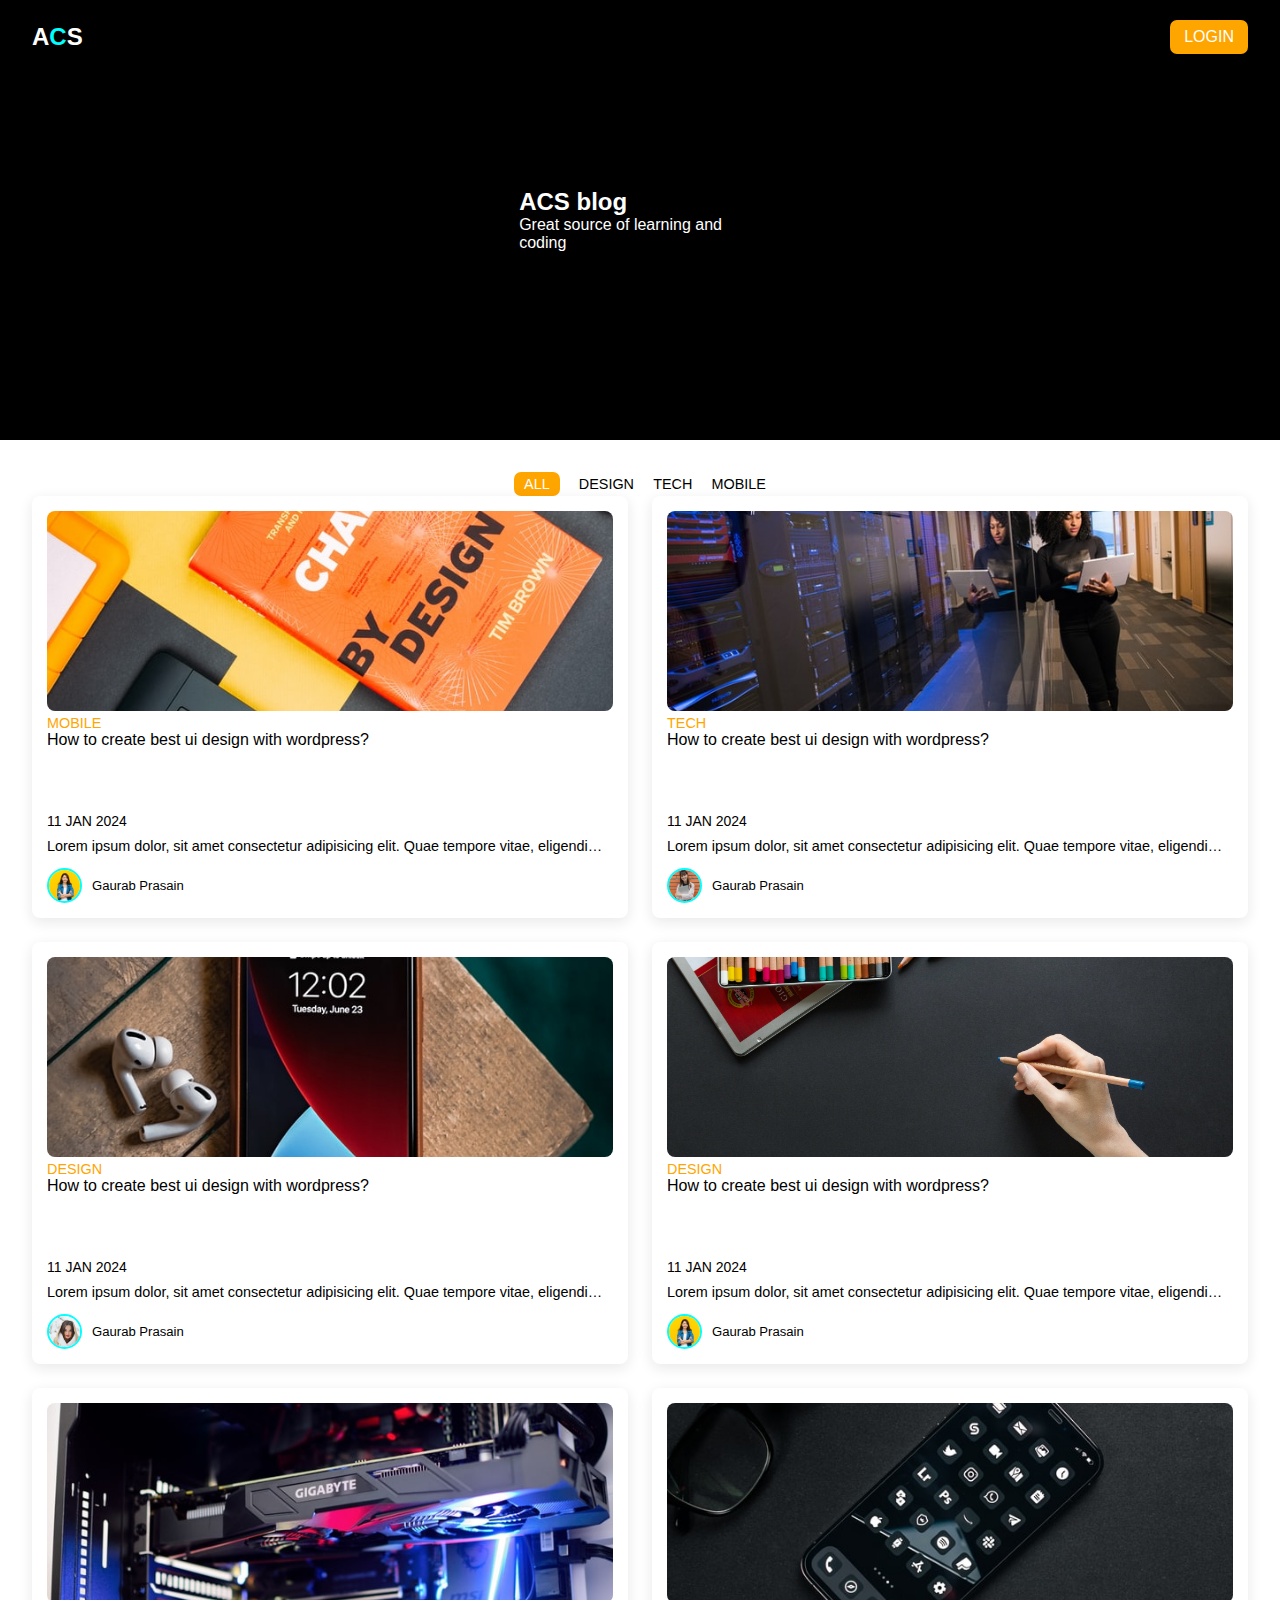
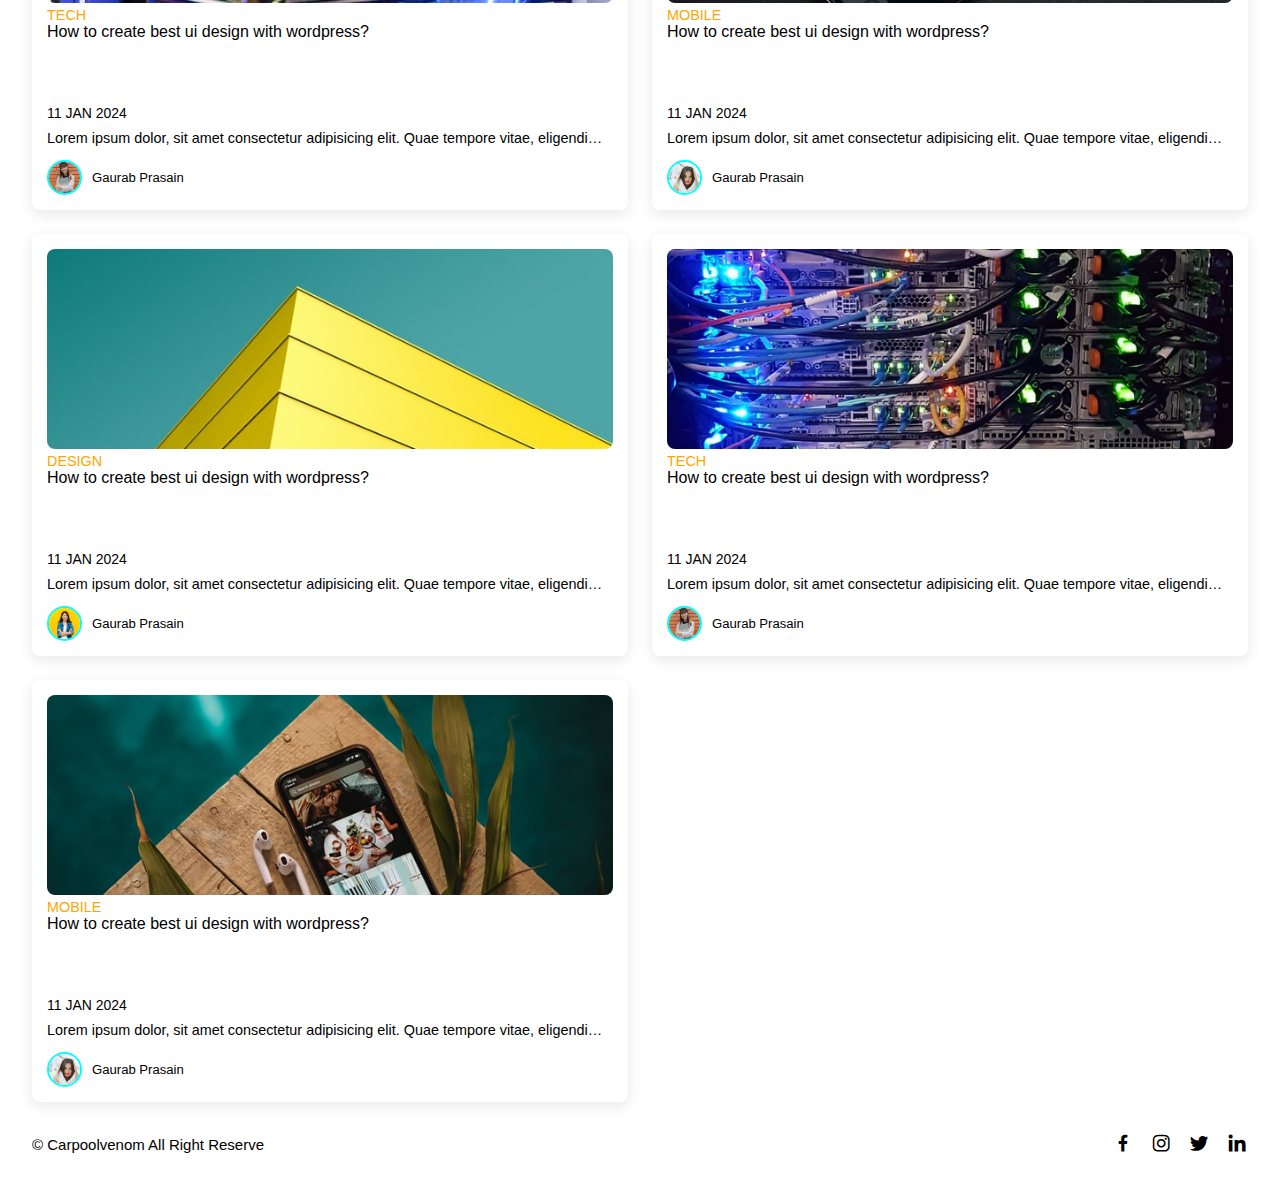
<file: index.html>
<!DOCTYPE html>
<html lang="en">
<head>
    <meta charset="UTF-8">
    <meta name="viewport" content="width=device-width, initial-scale=1.0">
    <title>ACS Blog Website</title>
    <!--link to css-->
    <link rel="stylesheet" href="style.css">
    <!--BOx icons-->
    <link  href="https://unpkg.com/boxicons@2.1.1/css/boxicons.min.css" rel="stylesheet">
</head>
<body>
    <!--link to js-->
    
    <header>
        <div class="nav container">
            <!--logo-->
            
            <a href="#" class="logo">A<span>C</span>S</a>
            
            <a href="#" class="login">Login</a>
        </div>
    </header>
    
    <section class="home" id="home">
        <div class="home-text container">
            <h2 class="home-title">ACS blog</h2>
            <span class="home-subtitle">Great source of learning and coding</span>
        </div>
    </section>
    
    <!--post filters-->
    
    <div class="post-filter container">
        <span class="filter-item active-filter" data-filter="all">All</span>
        <span class="filter-item" data-filter="design">Design</span>
        <span class="filter-item" data-filter="tech">Tech</span>
        <span class="filter-item" data-filter="mobile">Mobile</span>
    </div>
    <!-- post -->
    <section class="post container">
        <!-- post box -->
        <div class="post-box mobile">
            <img src="img/post-1.jpg" alt="" class="post-img">
            <h2 class="category">Mobile</h2>
            <a href="post-page html" class="post-img">
                How to create best ui design with wordpress?
            </a>
            <span class="post-date">11 jan 2024</span>
            <p class="post-decription">Lorem ipsum dolor, sit amet consectetur adipisicing elit. Quae tempore vitae, eligendi blanditiis voluptatibus nulla modi dignissimos facilis soluta quo.</p>
            <!-- profile -->
            <div class="profile">
                <img src="img/profile-1.jpg" alt="" class="profile-img">
                <span class="profile-name">Gaurab Prasain</span>
            </div>
        </div>
        <div class="post-box tech">
            <img src="img/post-2.jpg" alt="" class="post-img">
            <h2 class="category">Tech</h2>
            <a href="post-page html" class="post-img">
                How to create best ui design with wordpress?
            </a>
            <span class="post-date">11 jan 2024</span>
            <p class="post-decription">Lorem ipsum dolor, sit amet consectetur adipisicing elit. Quae tempore vitae, eligendi blanditiis voluptatibus nulla modi dignissimos facilis soluta quo.</p>
            <!-- profile -->
            <div class="profile">
                <img src="img/profile-2.jpg" alt="" class="profile-img">
                <span class="profile-name">Gaurab Prasain</span>
            </div>
        </div>
    </div>
    <div class="post-box design">
        <img src="img/post-3.jpg" alt="" class="post-img">
        <h2 class="category">Design</h2>
        <a href="post-page html" class="post-img">
            How to create best ui design with wordpress?
        </a>
        <span class="post-date">11 jan 2024</span>
        <p class="post-decription">Lorem ipsum dolor, sit amet consectetur adipisicing elit. Quae tempore vitae, eligendi blanditiis voluptatibus nulla modi dignissimos facilis soluta quo.</p>
        <!-- profile -->
        <div class="profile">
            <img src="img/profile-3.jpg" alt="" class="profile-img">
            <span class="profile-name">Gaurab Prasain</span>
        </div>
    </div>
    <div class="post-box design">
        <img src="img/post-4.jpg" alt="" class="post-img">
        <h2 class="category">Design</h2>
        <a href="post-page html" class="post-img">
            How to create best ui design with wordpress?
        </a>
        <span class="post-date">11 jan 2024</span>
        <p class="post-decription">Lorem ipsum dolor, sit amet consectetur adipisicing elit. Quae tempore vitae, eligendi blanditiis voluptatibus nulla modi dignissimos facilis soluta quo.</p>
        <!-- profile -->
        <div class="profile">
            <img src="img/profile-1.jpg" alt="" class="profile-img">
            <span class="profile-name">Gaurab Prasain</span>
        </div>
    </div>
    <div class="post-box tech">
        <img src="img/post-5.jpg" alt="" class="post-img">
        <h2 class="category">Tech</h2>
        <a href="post-page html" class="post-img">
            How to create best ui design with wordpress?
        </a>
        <span class="post-date">11 jan 2024</span>
        <p class="post-decription">Lorem ipsum dolor, sit amet consectetur adipisicing elit. Quae tempore vitae, eligendi blanditiis voluptatibus nulla modi dignissimos facilis soluta quo.</p>
        <!-- profile -->
        <div class="profile">
            <img src="img/profile-2.jpg" alt="" class="profile-img">
            <span class="profile-name">Gaurab Prasain</span>
        </div>
    </div>
    <div class="post-box mobile">
        <img src="img/post-6.jpg" alt="" class="post-img">
        <h2 class="category">Mobile</h2>
        <a href="post-page html" class="post-img">
            How to create best ui design with wordpress?
        </a>
        <span class="post-date">11 jan 2024</span>
        <p class="post-decription">Lorem ipsum dolor, sit amet consectetur adipisicing elit. Quae tempore vitae, eligendi blanditiis voluptatibus nulla modi dignissimos facilis soluta quo.</p>
        <!-- profile -->
        <div class="profile">
            <img src="img/profile-3.jpg" alt="" class="profile-img">
            <span class="profile-name">Gaurab Prasain</span>
        </div>
    </div>
    <div class="post-box design">
        <img src="img/post-7.jpg" alt="" class="post-img">
        <h2 class="category">Design</h2>
        <a href="post-page html" class="post-img">
            How to create best ui design with wordpress?
        </a>
        <span class="post-date">11 jan 2024</span>
        <p class="post-decription">Lorem ipsum dolor, sit amet consectetur adipisicing elit. Quae tempore vitae, eligendi blanditiis voluptatibus nulla modi dignissimos facilis soluta quo.</p>
        <!-- profile -->
        <div class="profile">
            <img src="img/profile-1.jpg" alt="" class="profile-img">
            <span class="profile-name">Gaurab Prasain</span>
        </div>
    </div>
    <div class="post-box tech">
        <img src="img/post-8.jpg" alt="" class="post-img">
        <h2 class="category">Tech</h2>
        <a href="post-page html" class="post-img">
            How to create best ui design with wordpress?
        </a>
        <span class="post-date">11 jan 2024</span>
        <p class="post-decription">Lorem ipsum dolor, sit amet consectetur adipisicing elit. Quae tempore vitae, eligendi blanditiis voluptatibus nulla modi dignissimos facilis soluta quo.</p>
        <!-- profile -->
        <div class="profile">
            <img src="img/profile-2.jpg" alt="" class="profile-img">
            <span class="profile-name">Gaurab Prasain</span>
        </div>
    </div>
    <div class="post-box mobile">
        <img src="img/post-9.jpg" alt="" class="post-img">
        <h2 class="category">Mobile</h2>
        <a href="post-page html" class="post-img">
            How to create best ui design with wordpress?
        </a>
        <span class="post-date">11 jan 2024</span>
        <p class="post-decription">Lorem ipsum dolor, sit amet consectetur adipisicing elit. Quae tempore vitae, eligendi blanditiis voluptatibus nulla modi dignissimos facilis soluta quo.</p>
        <!-- profile -->
        <div class="profile">
            <img src="img/profile-3.jpg" alt="" class="profile-img">
            <span class="profile-name">Gaurab Prasain</span>
        </div>
    </div>
</section>
 <!--footer container-->
 <div class="footer container">
    <p>&#169; Carpoolvenom All Right Reserve</p>
    <div class="social">
        <a href="#"><i class="bx bxl-facebook"></i></a>
        <a href="#"><i class="bx bxl-instagram"></i></a>
        <a href="#"><i class="bx bxl-twitter"></i></a>
        <a href="#"><i class="bx bxl-linkedin"></i></a>
    </div>
 </div>






<!--jquery link-->
<script
  src="https://code.jquery.com/jquery-3.7.1.js"
  integrity="sha256-eKhayi8LEQwp4NKxN+CfCh+3qOVUtJn3QNZ0TciWLP4="
  crossorigin="anonymous"></script>



<!--link to js-->
    <script src="main.js"></script>
</body>
</html>
</file>
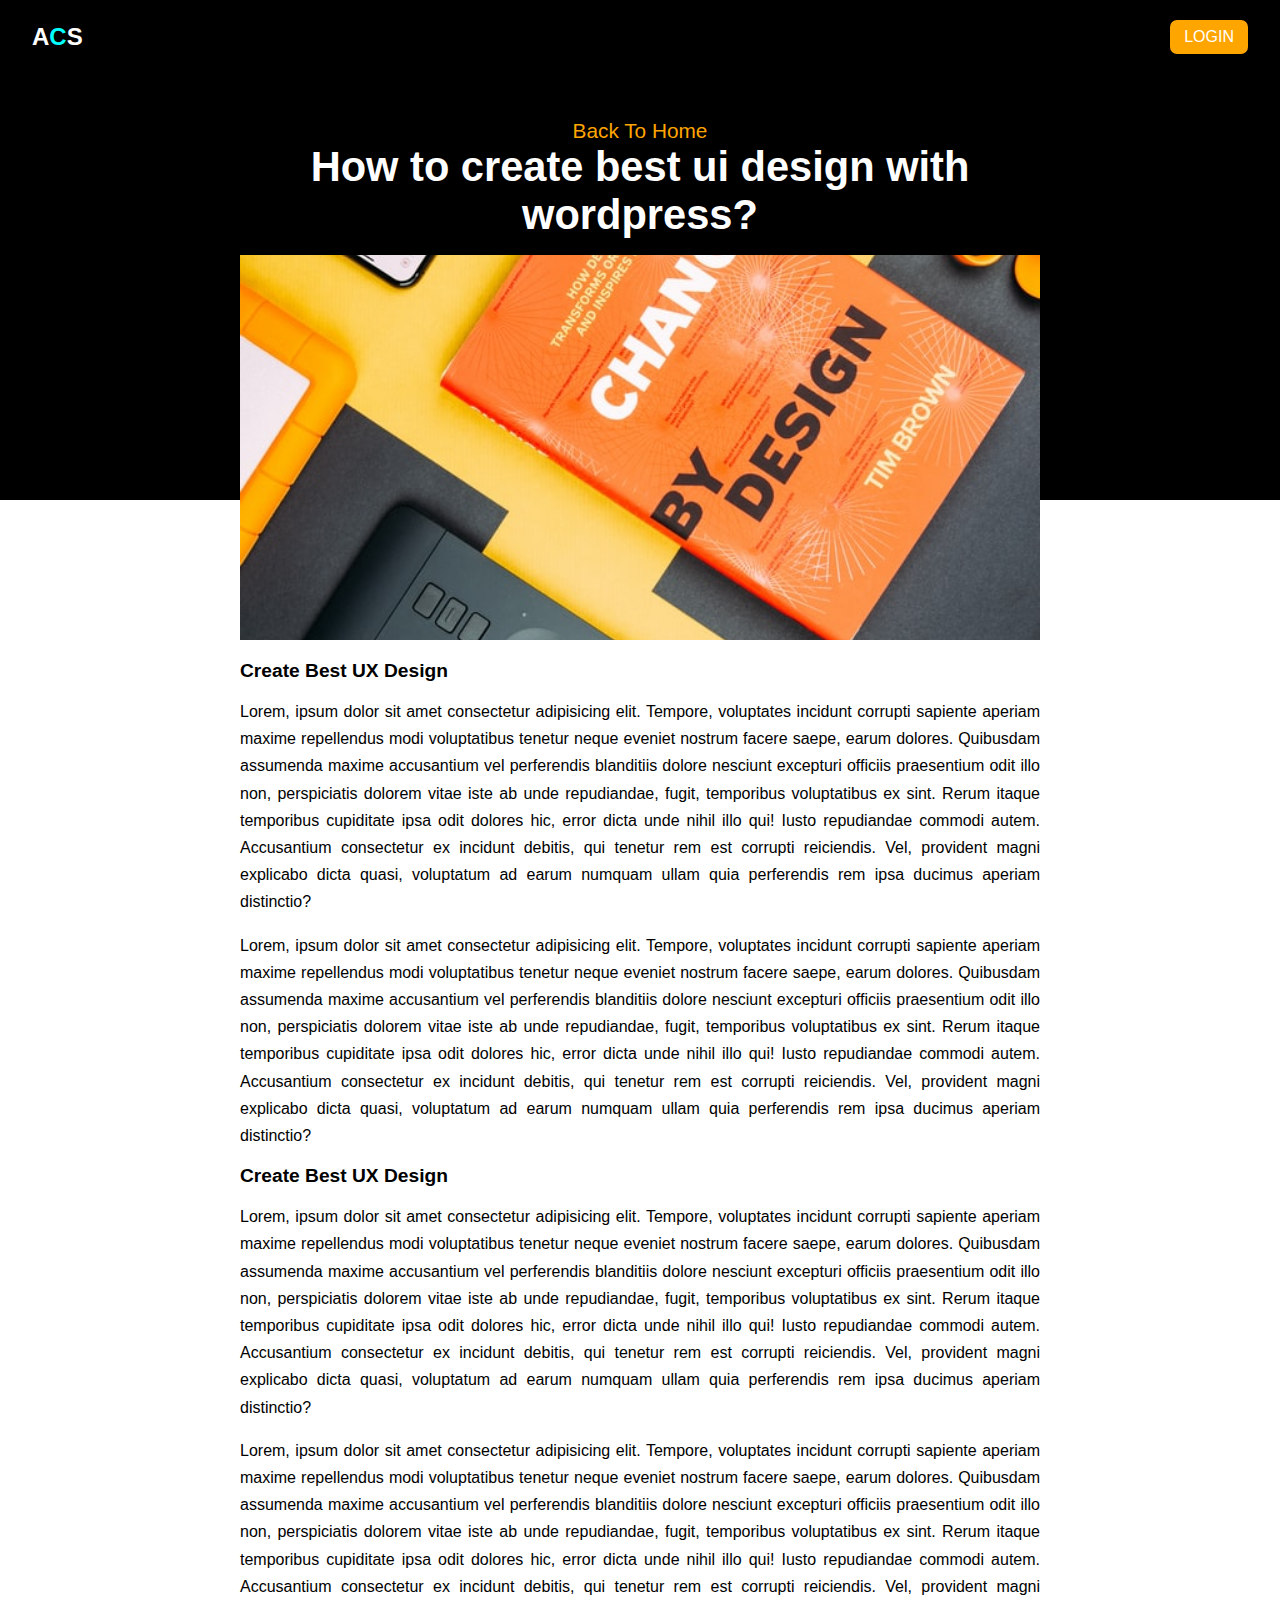
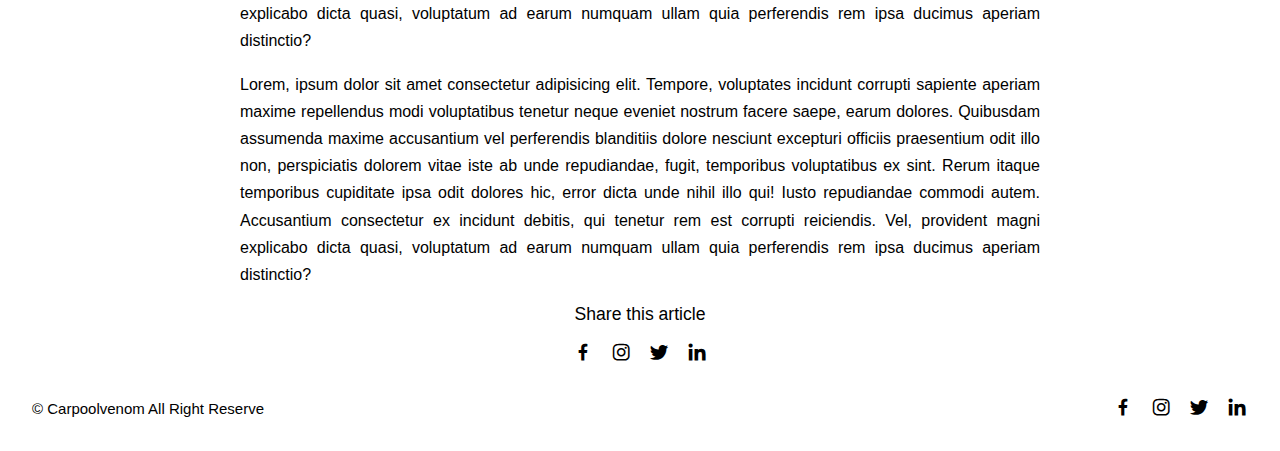
<file: post-page.html>
<!DOCTYPE html>
<html lang="en">
<head>
    <meta charset="UTF-8">
    <meta name="viewport" content="width=device-width, initial-scale=1.0">
    <title>Post Page</title>
    <!--link to css-->
    <link rel="stylesheet" href="style.css">
    <!--BOx icons-->
    <link  href="https://unpkg.com/boxicons@2.1.1/css/boxicons.min.css" rel="stylesheet">
</head>
<body>
    <!--link to js-->
    
    <header>
        <div class="nav container">
            <!--logo-->
            
            <a href="index.html" class="logo">A<span>C</span>S</a>
            
            <a href="#" class="login">Login</a>
        </div>
    </header>
    <!--post content-->
    <section class="post-header">
        <div class="header-content post-container">
            <!--back to home-->
            <a href="index.html" class="back-home">Back To Home</a>
            <!--title-->
            <h1 class="header-title">How to create best ui design with wordpress?</h1>
            <!--post image-->
            <img src="img/post-1.jpg" alt="" class="header-img">
        </div>
    </section>
    

 
    <!-- post -->
    <section class="post-content post-container">
        <h2 class="sub-heading">Create Best UX Design</h2>
        <p class="post-text">Lorem, ipsum dolor sit amet consectetur adipisicing elit. Tempore, voluptates incidunt corrupti sapiente aperiam maxime repellendus modi voluptatibus tenetur neque eveniet nostrum facere saepe, earum dolores. Quibusdam assumenda maxime accusantium vel perferendis blanditiis dolore nesciunt excepturi officiis praesentium odit illo non, perspiciatis dolorem vitae iste ab unde repudiandae, fugit, temporibus voluptatibus ex sint. Rerum itaque temporibus cupiditate ipsa odit dolores hic, error dicta unde nihil illo qui! Iusto repudiandae commodi autem. Accusantium consectetur ex incidunt debitis, qui tenetur rem est corrupti reiciendis. Vel, provident magni explicabo dicta quasi, voluptatum ad earum numquam ullam quia perferendis rem ipsa ducimus aperiam distinctio?</p>
        <p class="post-text">Lorem, ipsum dolor sit amet consectetur adipisicing elit. Tempore, voluptates incidunt corrupti sapiente aperiam maxime repellendus modi voluptatibus tenetur neque eveniet nostrum facere saepe, earum dolores. Quibusdam assumenda maxime accusantium vel perferendis blanditiis dolore nesciunt excepturi officiis praesentium odit illo non, perspiciatis dolorem vitae iste ab unde repudiandae, fugit, temporibus voluptatibus ex sint. Rerum itaque temporibus cupiditate ipsa odit dolores hic, error dicta unde nihil illo qui! Iusto repudiandae commodi autem. Accusantium consectetur ex incidunt debitis, qui tenetur rem est corrupti reiciendis. Vel, provident magni explicabo dicta quasi, voluptatum ad earum numquam ullam quia perferendis rem ipsa ducimus aperiam distinctio?</p>
        <h2 class="sub-heading">Create Best UX Design</h2>
        <p class="post-text">Lorem, ipsum dolor sit amet consectetur adipisicing elit. Tempore, voluptates incidunt corrupti sapiente aperiam maxime repellendus modi voluptatibus tenetur neque eveniet nostrum facere saepe, earum dolores. Quibusdam assumenda maxime accusantium vel perferendis blanditiis dolore nesciunt excepturi officiis praesentium odit illo non, perspiciatis dolorem vitae iste ab unde repudiandae, fugit, temporibus voluptatibus ex sint. Rerum itaque temporibus cupiditate ipsa odit dolores hic, error dicta unde nihil illo qui! Iusto repudiandae commodi autem. Accusantium consectetur ex incidunt debitis, qui tenetur rem est corrupti reiciendis. Vel, provident magni explicabo dicta quasi, voluptatum ad earum numquam ullam quia perferendis rem ipsa ducimus aperiam distinctio?</p>
        <p class="post-text">Lorem, ipsum dolor sit amet consectetur adipisicing elit. Tempore, voluptates incidunt corrupti sapiente aperiam maxime repellendus modi voluptatibus tenetur neque eveniet nostrum facere saepe, earum dolores. Quibusdam assumenda maxime accusantium vel perferendis blanditiis dolore nesciunt excepturi officiis praesentium odit illo non, perspiciatis dolorem vitae iste ab unde repudiandae, fugit, temporibus voluptatibus ex sint. Rerum itaque temporibus cupiditate ipsa odit dolores hic, error dicta unde nihil illo qui! Iusto repudiandae commodi autem. Accusantium consectetur ex incidunt debitis, qui tenetur rem est corrupti reiciendis. Vel, provident magni explicabo dicta quasi, voluptatum ad earum numquam ullam quia perferendis rem ipsa ducimus aperiam distinctio?</p>
        <p class="post-text">Lorem, ipsum dolor sit amet consectetur adipisicing elit. Tempore, voluptates incidunt corrupti sapiente aperiam maxime repellendus modi voluptatibus tenetur neque eveniet nostrum facere saepe, earum dolores. Quibusdam assumenda maxime accusantium vel perferendis blanditiis dolore nesciunt excepturi officiis praesentium odit illo non, perspiciatis dolorem vitae iste ab unde repudiandae, fugit, temporibus voluptatibus ex sint. Rerum itaque temporibus cupiditate ipsa odit dolores hic, error dicta unde nihil illo qui! Iusto repudiandae commodi autem. Accusantium consectetur ex incidunt debitis, qui tenetur rem est corrupti reiciendis. Vel, provident magni explicabo dicta quasi, voluptatum ad earum numquam ullam quia perferendis rem ipsa ducimus aperiam distinctio?</p>
    </section>

<!--share-->
<div class="share post-container">
    <span class="share-title">Share this article</span>
    <div class="social">
        <a href="#"><i class="bx bxl-facebook"></i></a>
        <a href="#"><i class="bx bxl-instagram"></i></a>
        <a href="#"><i class="bx bxl-twitter"></i></a>
        <a href="#"><i class="bx bxl-linkedin"></i></a>
    </div>
</div>

 <!--footer container-->
 <div class="footer container">
    <p>&#169; Carpoolvenom All Right Reserve</p>
    <div class="social">
        <a href="#"><i class="bx bxl-facebook"></i></a>
        <a href="#"><i class="bx bxl-instagram"></i></a>
        <a href="#"><i class="bx bxl-twitter"></i></a>
        <a href="#"><i class="bx bxl-linkedin"></i></a>
    </div>
 </div>






<!--jquery link-->
<script
  src="https://code.jquery.com/jquery-3.7.1.js"
  integrity="sha256-eKhayi8LEQwp4NKxN+CfCh+3qOVUtJn3QNZ0TciWLP4="
  crossorigin="anonymous"></script>



<!--link to js-->
    <script src="main.js"></script>
</body>
</html>
</file>
<file: style.css>
@import url('https://fonts.googleapis.com/css2?family=Poppins:ital,wght@0,100;0,200;0,300;0,400;0,500;0,600;0,700;0,800;0,900;1,100;1,200;1,300;1,400;1,500;1,600;1,700;1,800;1,900&display=swap');
*{
    font-family: "popping", sans-serif;
    margin: 0;
    padding: 0;
    scroll-padding-top: 2rem;
    scroll-behavior: smooth;
    box-sizing: border-box;
}
:root{
    --container-color:black ;
    --second-color: aqua;
    --text-color:black;
    --bg-color:white;
}

a{
    text-decoration: none;
    color: var(--text-color);


}
li{
    list-style: none;

}
img{
    width: 100%;
}
 .container{
    max-width: 1900px;
    margin: auto;
    width: 95%;
} 
header{
    position: fixed;
    background-color: var(--text-color);
    top: 0;
    left: 0;
    width: 100%;
    z-index: 200;
    transition: 0.4s ease-in-out;
}
header.shadow{
    background-color: var(--bg-color);
    box-shadow: 0 1px 4px hsl(0 4% 14% / 10%);
    transition: 0.4s ease-in-out;
}
header.shadow .logo{
    color: var(--text-color);
    transition: 0.4s ease-in-out;
}
header.shadow .logo span{
    color: orange;
    transition:0.5s ease-in-out;
}

.nav{
    display: flex;
    align-items: center;
    padding: 20px 0;
    justify-content: space-between;
}
.logo{
    font-size: 1.5rem;
    font-weight: 600;
    color: var(--bg-color);

}

.logo span{
    color: var(--second-color);
}
.login{
    padding: 8px 14px;
    font-weight: 500;
    background: orange;
    color: var(--bg-color);
    text-transform: uppercase;
    border-radius: 7px;

}
.login:hover{
    background: rgb(24, 95%, 55%);
    transition: 0.5s ease-in-out;
}

.home{
    width: 100%;
    min-height: 440px;
    background:var(--container-color) ;
    display: grid;
    justify-content: center;
    align-items: center;
}
.home-text{
    color: var(--bg-color);
}

.post-filter{
    display: flex;
    justify-content: center;
    column-gap: 1.2rem;
    align-items: center;
    margin-top: 2rem !important;
}
.filter-item{
    font-size: 0.9rem;
    font-weight: 500;
    cursor: pointer;
    text-transform: uppercase;

}
.active-filter{
    background:orange ;
    color: var(--bg-color);
    padding: 4px 10px;
    box-sizing: border-box;
    border-radius: 7px;
}

/* posts */

.post{
    display: grid;
    grid-template-columns: repeat(auto-fit,minmax(520px,auto));
    justify-content: center;
    gap: 1.5rem;

} 
.post-box{
    background-color: var(--bg-color);
    box-shadow: 0 4px 14px hsl(355deg 25% 15% / 10%);
    padding: 15px;
    border-radius: 0.5rem;
}
.post-img{
    width: 100%;
    height: 200px;
    object-fit: cover;
    object-position: center;
    border-radius: 0.5rem;

}
.category{
    font-size: 0.9rem;
    font-weight: 500;
    text-transform: uppercase;
    color: orange;
}

/*img{
    height: 500px;
    width: 100%;
}*/

.post-title{
    font-size: 1.3rem;
    font-weight: 600;
    color: var(--text-color);
    /*to remain title in 2 line*/
    display: -webkit-box;
    -webkit-line-clamp: 2;
    -webkit-box-orient: vertical;
    overflow: hidden;
}
.post-date{
    display: flex;
    font-size: 0.875rem;
    text-transform: uppercase;
    font-weight: 400;
    margin-top: 4rem;
}
.post-decription{
    font-size: 0.9rem;
    line-height: 1.5rem;
    margin: 5px 0 10px;
    /*to remain title in 3 line*/
    display: -webkit-box;
    -webkit-line-clamp: 1;
    -webkit-box-orient: vertical;
    overflow: hidden;
}
.profile{
    display: flex;
    align-items: center;
    gap: 10px;
}
.profile-img{
    width: 35px;
    height: 35px;
    border-radius: 50%;
    object-fit: cover;
    object-position: center;
    border: 2px solid var(--second-color);
} 
.profile-name{
    font-size: 0.82rem;
    font-weight: 500;
}
.footer{

    display : flex;
    justify-content: space-between;
    align-items: center;
    padding: 30px 0;
}
.footer p{
    font-size: 0.938rem;
    color: var(--text-color);
}
.social{
    display: flex;
    align-items: center;
    column-gap: 1rem;
}
.social .bx{
    font-size: 1.4rem;
    color: var(--text-color);
}
.social .bx:hover{
    color: orange;
    transition: 0.3s ease-in-out;
}
/*post content*/
.post-header{
    width: 100%;
    height: 500px;
    padding: 55px;
    background-color: var(--container-color);
}
.post-container{
    max-width: 800px;
    margin: auto;
    width: 100%;
}
.header-content{
    display: flex;
    flex-direction: column;
    align-items: center;
    margin-top: 4rem !important;
}
.back-home{
    color: orange;
    font-size:1.3rem ;

}
.header-title{
    width: 90%;
    font-size: 2.6rem;
    color: var(--bg-color);
    text-align: center;
    margin-bottom: 1rem;
}
.header-img{
    width: 100%;
    height: 385px;
    object-fit: cover;
    object-position: center;
}
.post-content{
    margin-top: 10rem !important;
}
.sub-heading{
    font-size: 1.2rem;
}
.post-text{
    font-size: 1rem;
    line-height: 1.7rem;
    margin: 1rem 0;
    text-align: justify;
}
/*share*/

.share{
    display: flex;
    flex-direction: column;
    align-items: center;
    row-gap: 1rem;
}
.share-title{
    font-size: 1.1rem;
}
/*responsive*/
@media (max-width:1060px){
    .container{
        margin: 0 auto;
        width: 95%;
    }
    .home-text{
        width: 100%;
    }
}

@media (max-width:800px){
    .nav{
        padding: 14px 0;
    }
    .post-container{
        margin: 0 auto;
        width: 95%;
    }
}
@media (max-width:768px){
    .nav{
        padding: 10px 0;
    }
    section{
        padding: 2rem 0;
    }
    .header-content{
        display: flex;
        flex-direction: column;
        align-items: center;
        margin-top: 3rem !important;
    }
    .home{
        min-height: 380px;
    }
    .home-title{
        font-size: 3rem;
    }
    .header-title{
        font-size: 2rem;
    }
    .header-img{
        height: 370px;
    }
    .post-header{
        height: 435px;
    }
    .post-content{
        margin-top: 9rem !important;
    }
}
@media (max-width:570px){
    .post-header{
        height: 390px;
    }
    .header-title{
        width: 100%;
    }
    .header-img{
        height: 275px;
    }
    .footer{
        flex-direction: column;
        row-gap: 1rem;
        padding: 20px 0;
        text-align: center;
    }
}
@media (max-width:396px){
    .home-title{
        font-size: 2rem;
    }
    .home{
        min-height: 300px;
    }
    .post-box{
        padding: 10px;
    }
    .header-title{
        font-size: 1.4rem;
    }
    .header-img{
        height: 240px;
    }
    .post-container{
        margin-top: 5rem !important;
    }
    .post-text{
        font-size: 0.875rem;
        line-height: 1.5rem;
        margin: 10px 0;
    }
}
</file>
